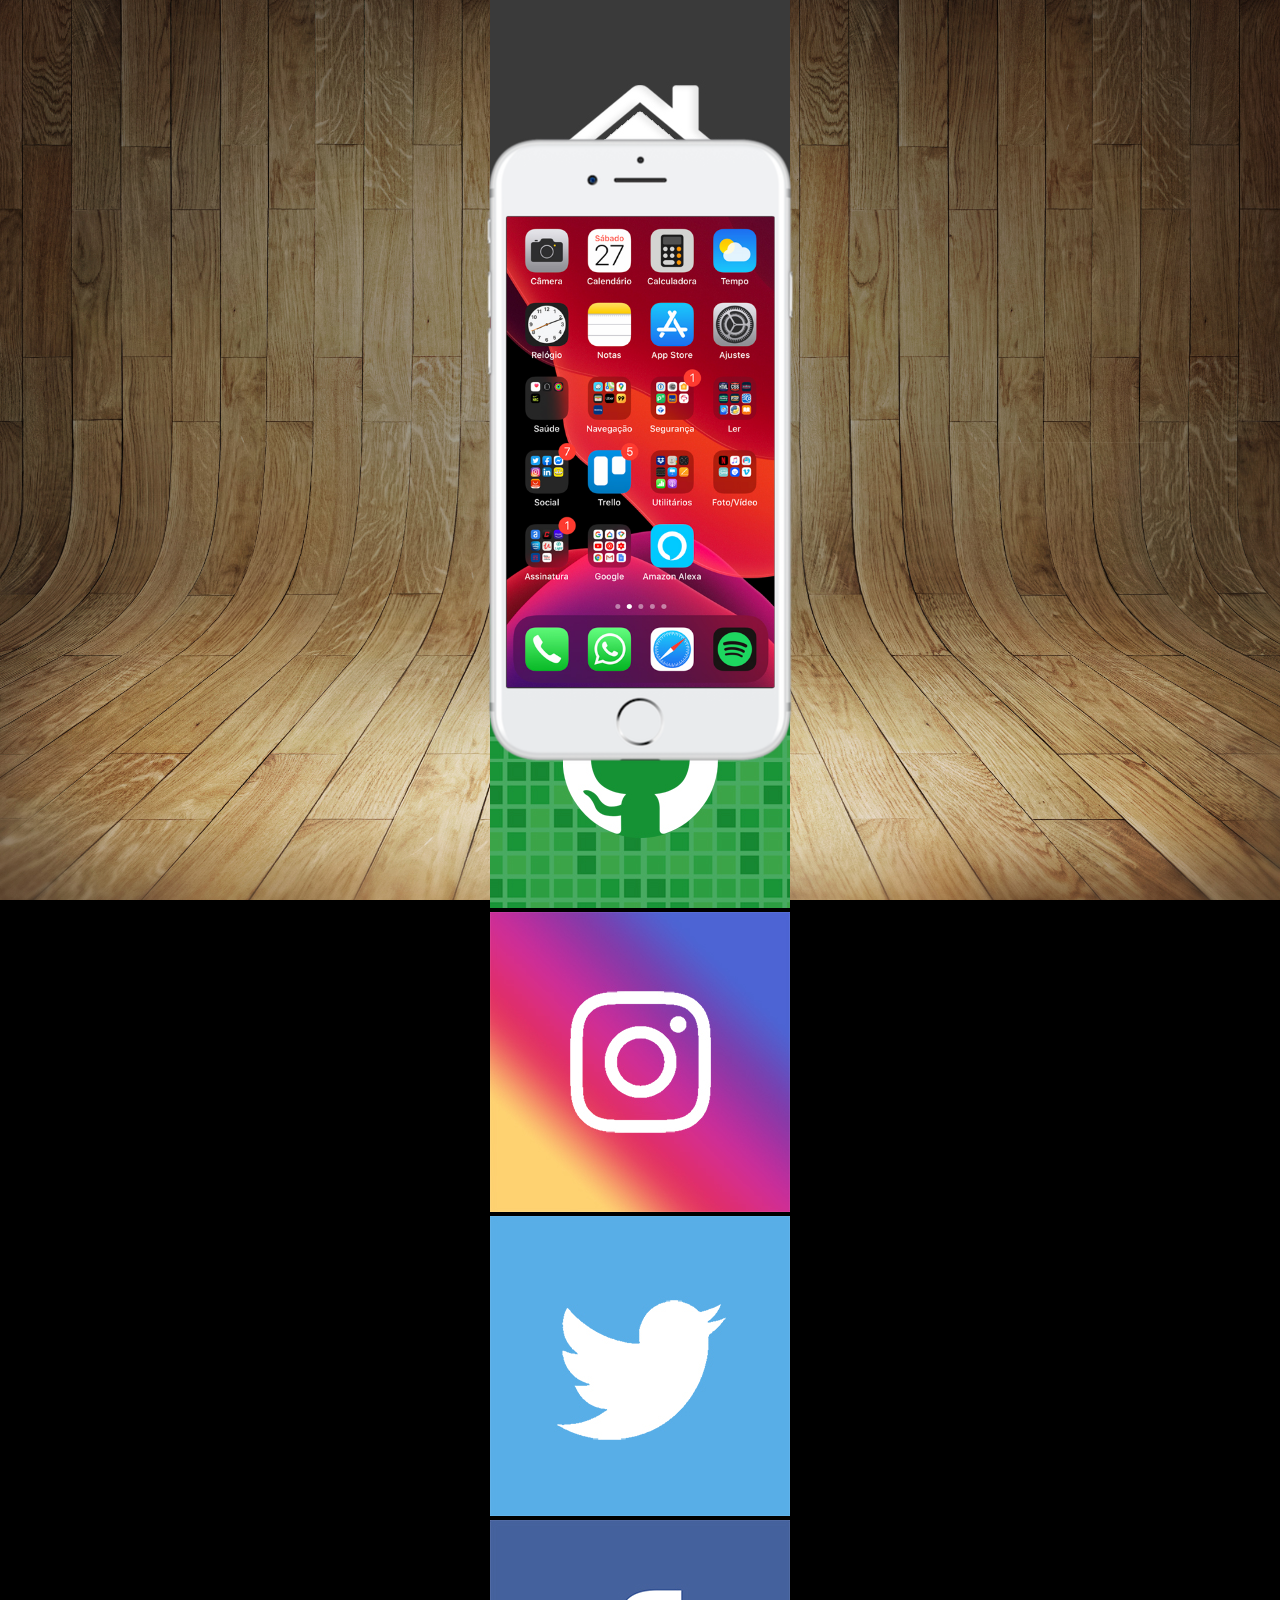
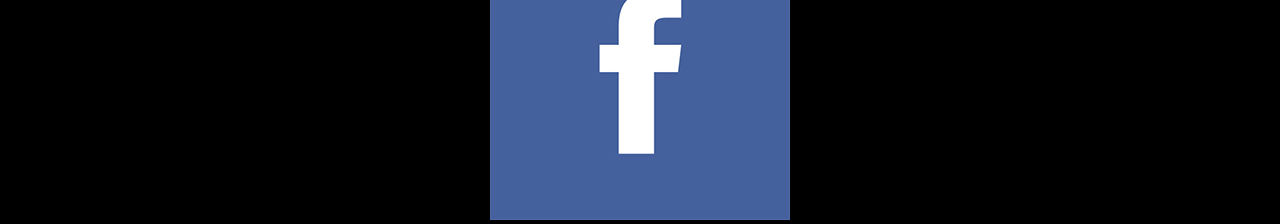
<file: index.html>
<!DOCTYPE html>
<html lang="pt-br">
<head>
    <meta charset="UTF-8">
    <meta name="viewport" content="width=device-width, initial-scale=1.0">
    <title>Projeto Rede Social</title>
    <link rel="shortcut icon" href="favicon.ico" type="image/x-icon">
    <link rel="stylesheet" href="estilos/style.css">
</head>
<body>
    <main>
        <section id="telefone">
            <iframe src="home.html" name="tela" id="tela" frameborder="0"></iframe>

        </section>
        <section id="redes-sociais">

            <a href="home.html" target="tela"><img src="imagens/logo-home.jpg" alt="home" ></a><br>

            <a href="youtube.html" target="tela"><img src="imagens/logo-youtube.jpg" alt="home"></a><br>

            <a href="GitHub.html" target="tela"><img src="imagens/logo-github.jpg" alt="home"></a><br>

            <a href="Instagram.html" target="tela"><img src="imagens/logo-instagram.jpg" alt="home"></a><br>

            <a href="Twiter.html" target="tela"><img src="imagens/logo-twitter.jpg" alt="home"></a><br>

            <a href="Facebook.html" target="tela"><img src="imagens/logo-facebook.jpg" alt="home"></a>
        </section>
    </main>
</body>
</html>
</file>
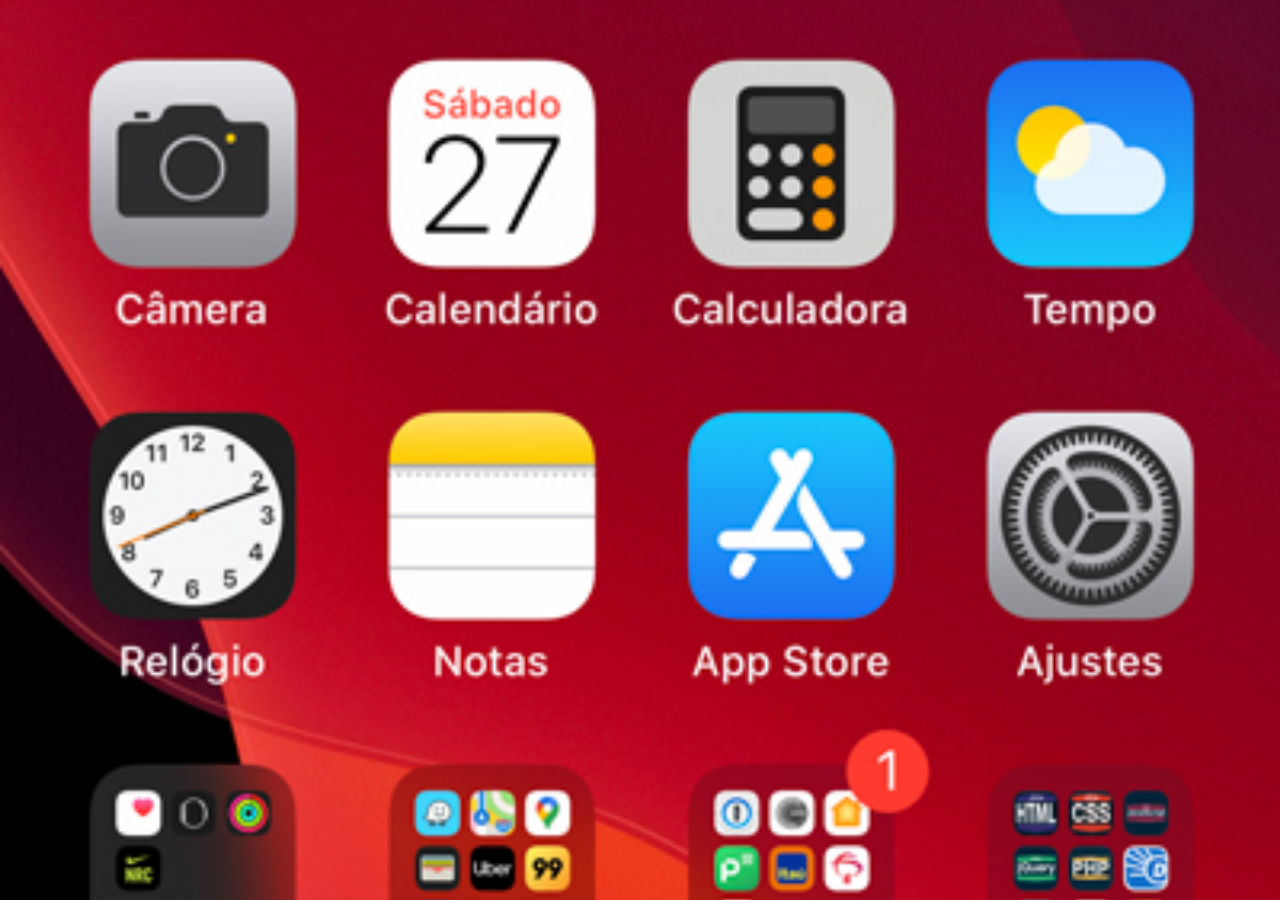
<file: home.html>
<!DOCTYPE html>
<html lang="pt-br">
<head>
    <meta charset="UTF-8">
    <meta name="viewport" content="width=device-width, initial-scale=1.0">
    <title>Home</title>
    <style>
        *{
            margin: 0px;
            padding: 0px;
        }

        body{
            width: 100vw;
            height: 100vh;
            background: black url('imagens/tela-home.jpg') no-repeat top center;
            background-size: cover;
        }
    </style>
</head>
<body>
    
</body>
</html>
</file>
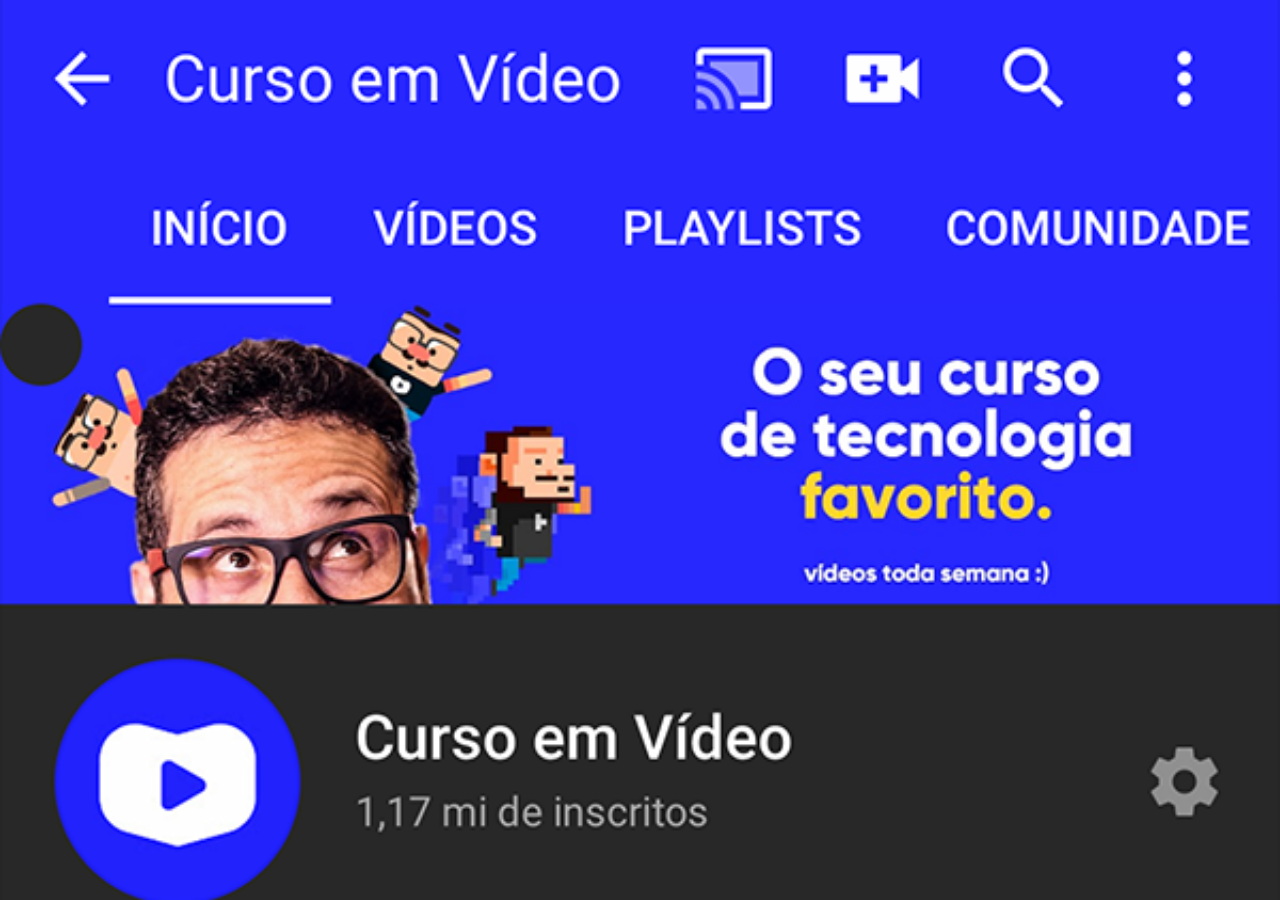
<file: youtube.html>
<!DOCTYPE html>
<html lang="pt-br">
<head>
    <meta charset="UTF-8">
    <meta name="viewport" content="width=device-width, initial-scale=1.0">
    <title>Youtube</title>
    <style>
        *{
            margin: 0px;
            padding: 0px;
        }

        body{
            width: 100vw;
            height: 100vh;
            background: black url(imagens/tela-youtube.png) no-repeat top center;
            background-size: cover;
        }
    </style>
</head>
<body>
    
</body>
</html>
</file>
<file: estilos/style.css>
@charset "UTF-8";

*{
    margin: 0px;
    padding: 0px;
    font-family: Arial, Helvetica, sans-serif;
}

html, body{
    height: 100vh;
    width: 100vw;
    background-color: black;
}

body{
    background: url('../imagens/fundo-madeira.jpg')no-repeat top center;
    background-size: cover;
    background-attachment: fixed;
}

main{
    display: flex;
    justify-content: center;
    align-items: center;
}

#telefone{
    position: absolute;
    top: 50%;
    left: 50%;
    transform: translate(-50%, -50%);

    height: 627px;
    width: 311px;
    background: url('../imagens/frame-iphone.png')no-repeat;
}

#tela{
    position: relative;
    top: 80px;
    left: 22px;
    width: 268px;
    height: 471px;
}
</file>
